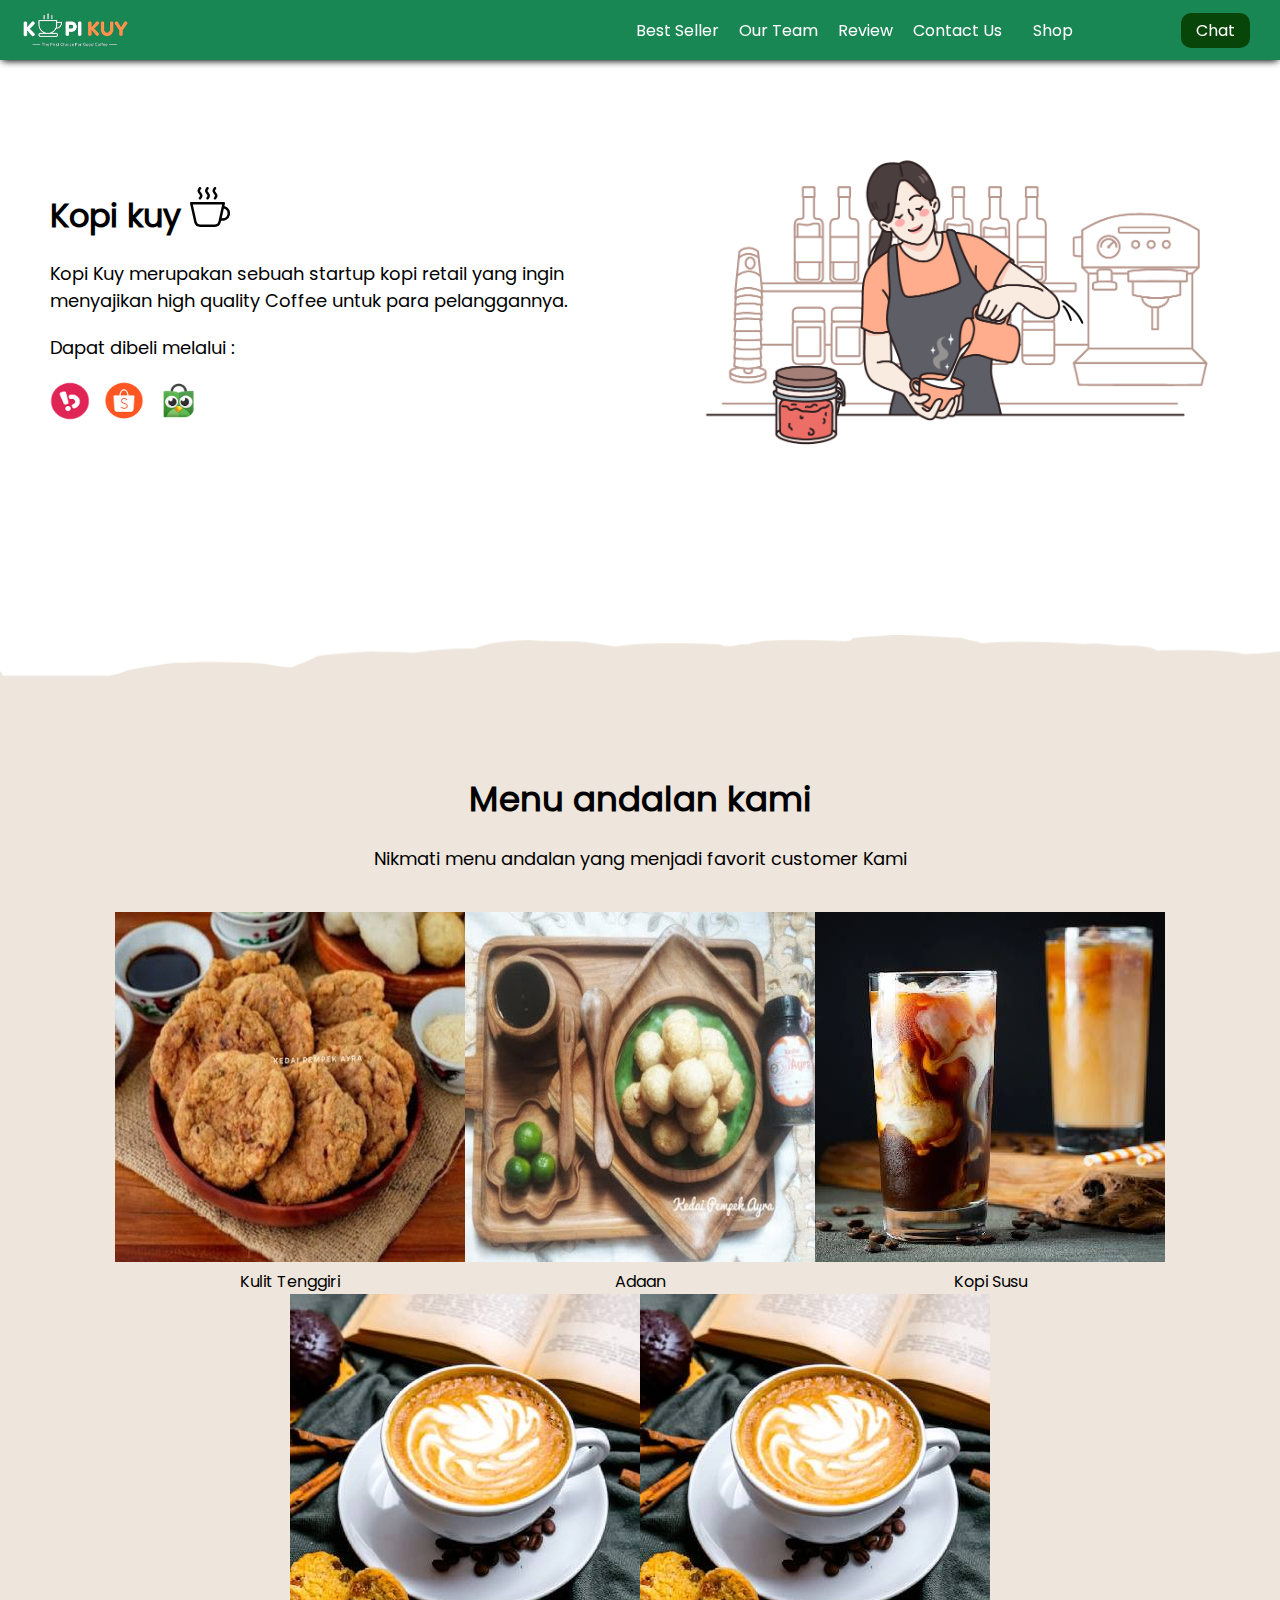
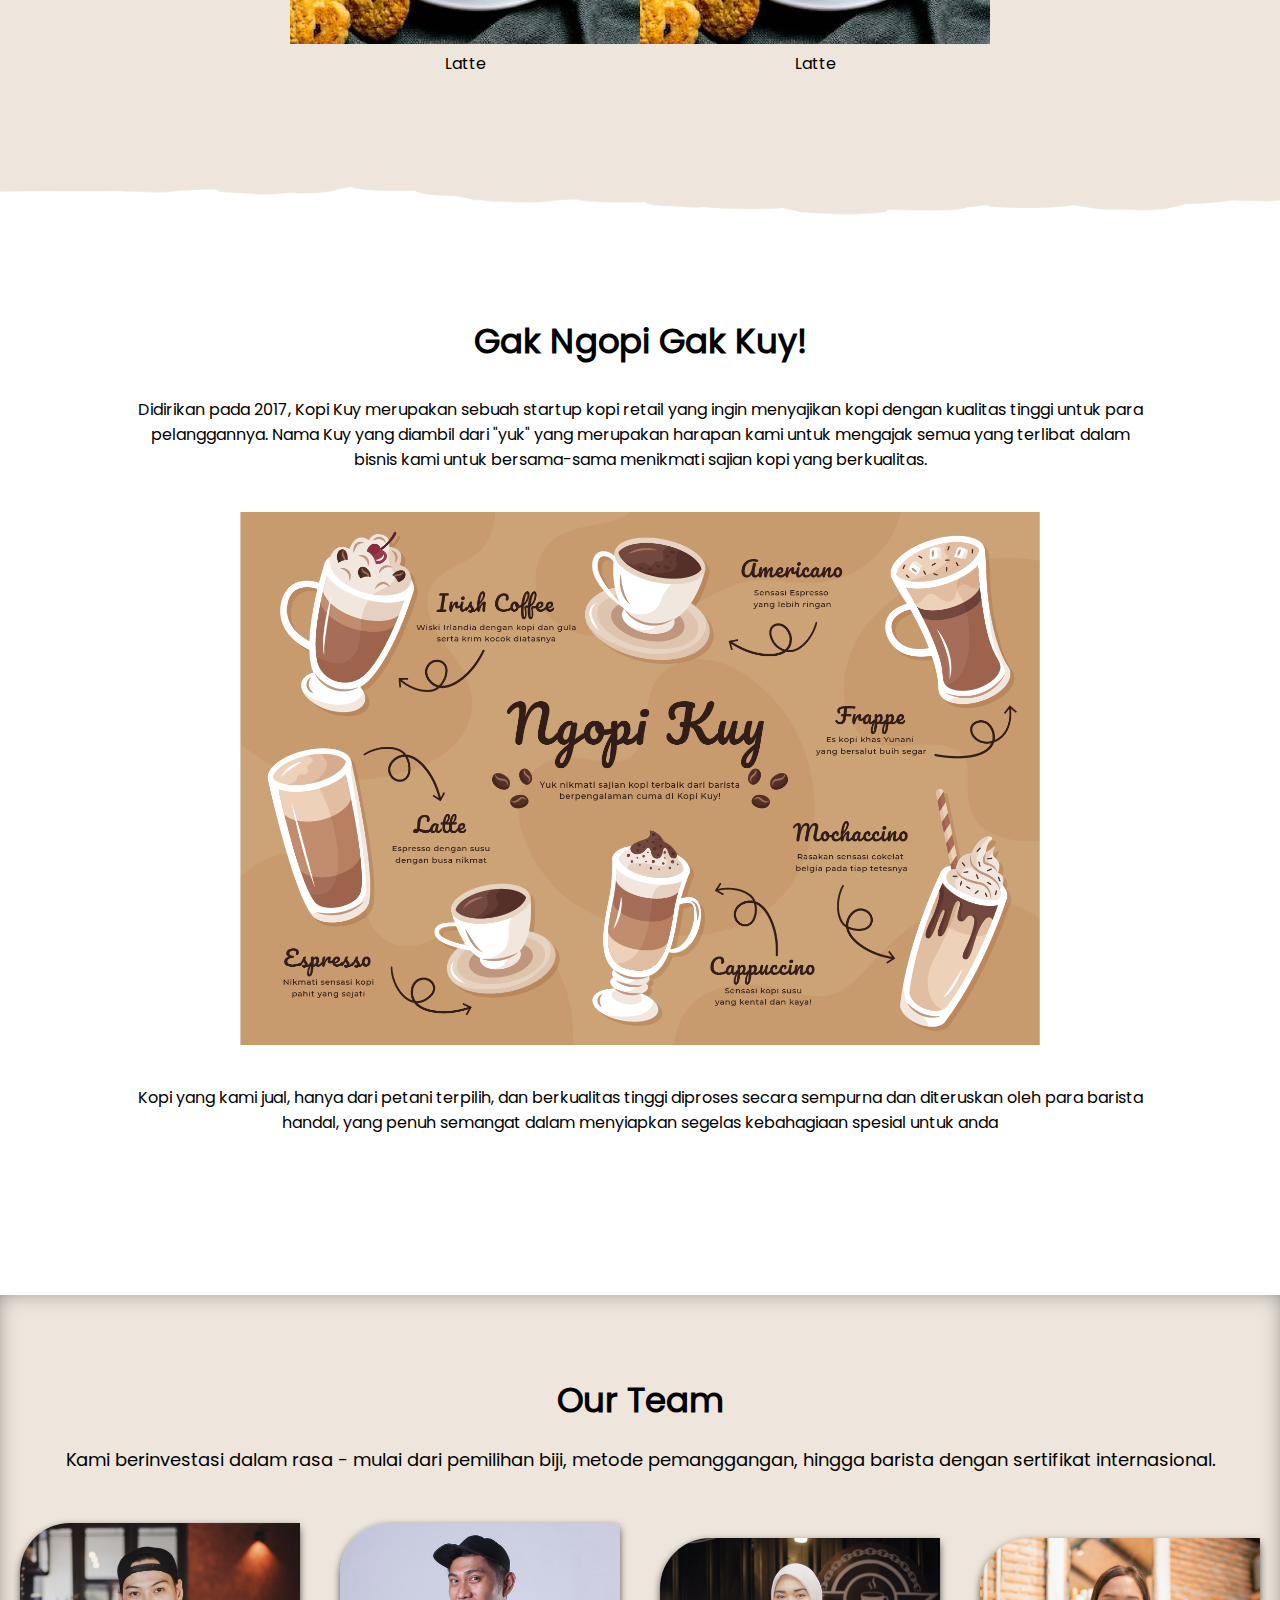
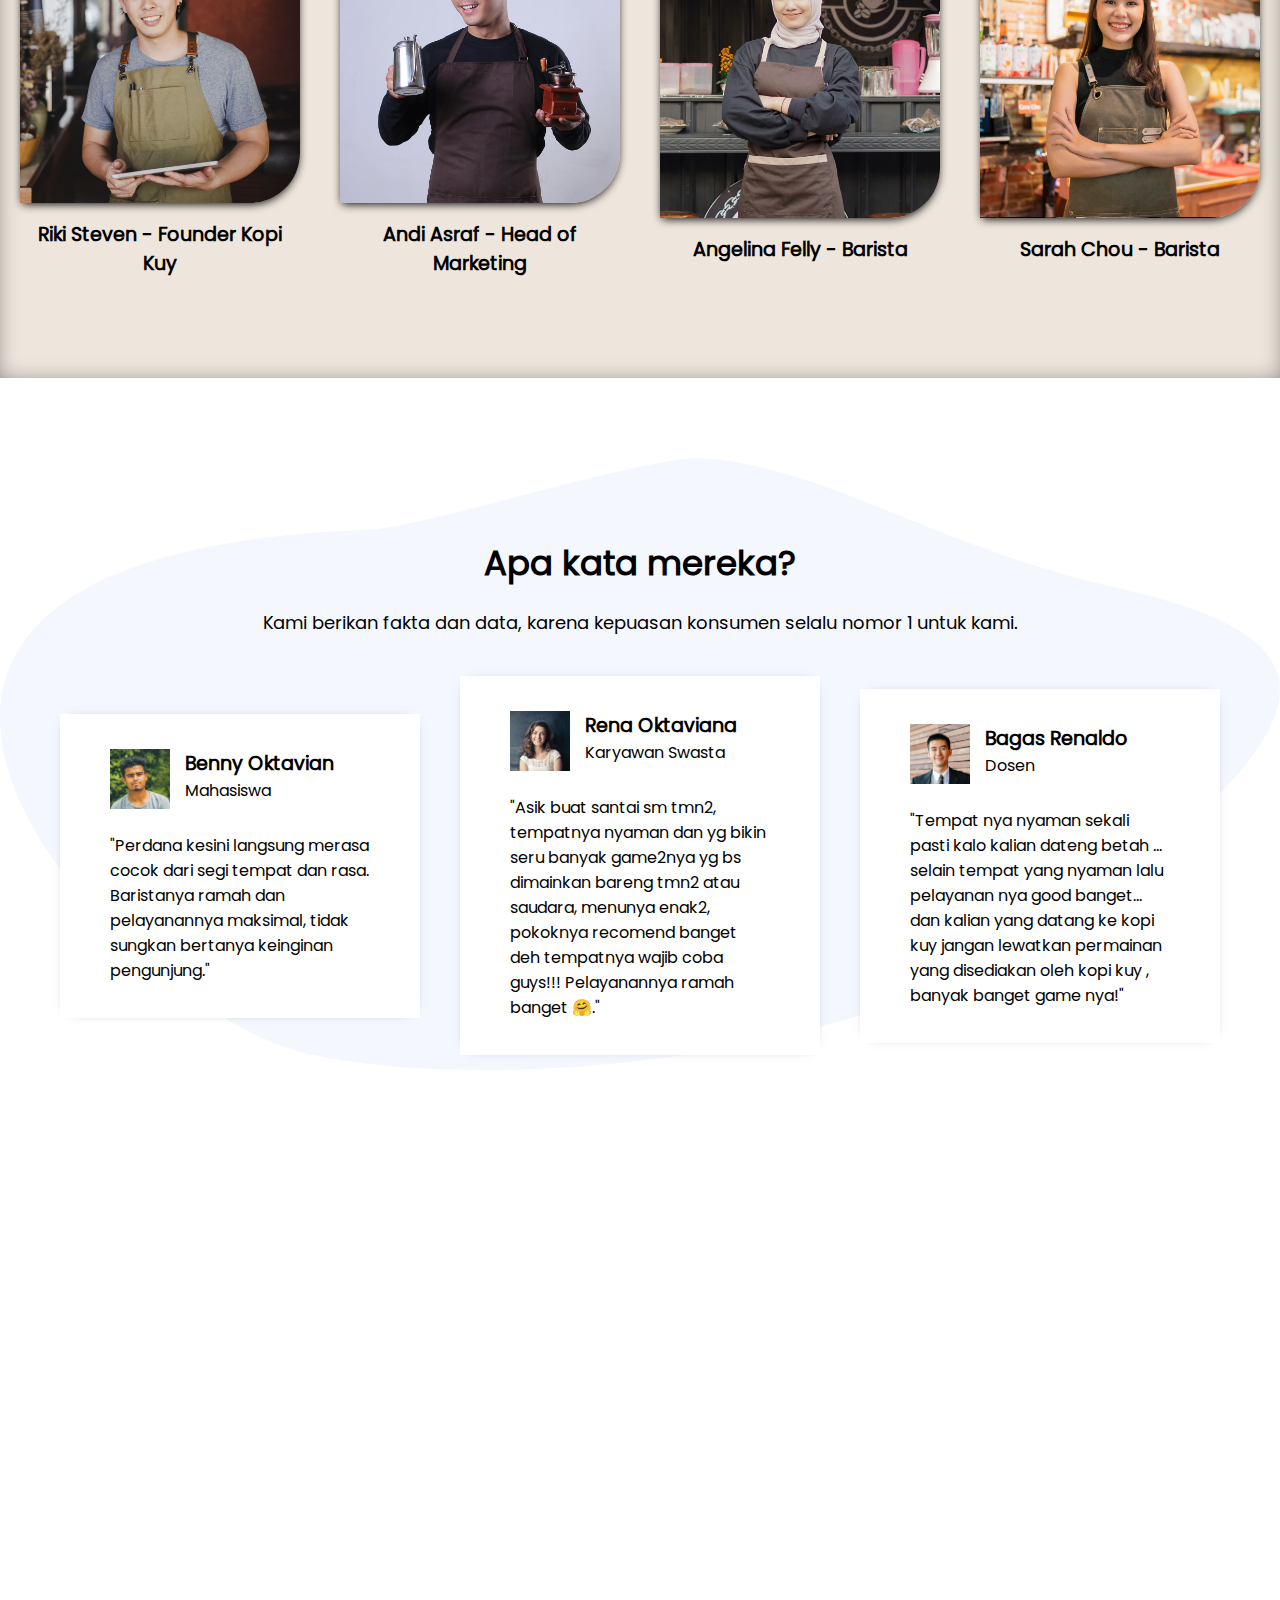
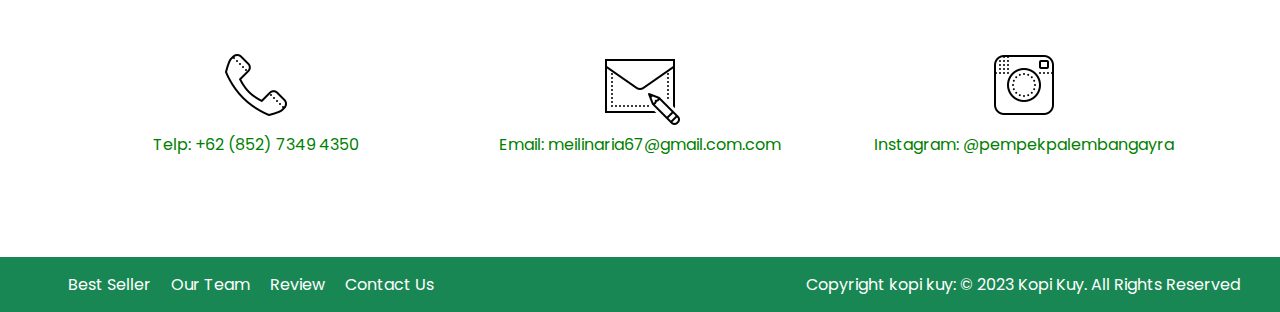
<file: index.html>
<!DOCTYPE html>
<html lang="id">

<head>
    <meta charset="UTF-8">
    <meta http-equiv="X-UA-Compatible" content="IE=edge">
    <meta name="viewport" content="width=device-width, initial-scale=1.0">
    <link rel="shortcut icon" href="images/favicon.ico" type="image/x-icon">
    <title>Kedai Pempek Ayra</title>
    <link rel="stylesheet" href="css/style.css">
</head>

<body>
    <nav>
        <img class="logo" src="images/logo/logo_kuy.png">
        <div class="navigasi">
            <a href="#best-seller">Best Seller</a>
            <a href="#our-team">Our Team</a>
            <a href="#review">Review</a>
            <a href="#contact-us">Contact Us</a>
        </div>
        <a class="shop" href="produk.html">Shop</a>
        <a class="chat" href="https://wa.me/6285273494350?text=Saya ingin bertanya" target="_blank">Chat</a>
    </nav>

    <!-- Tulis Kode HTML / <header> Setelah baris di bawah ini (baris 28) -->

 <header>
   <div class="kiri">
     <h1>Kopi kuy <img src="images/icon/icon_kopi.svg" alt="">
     </h1>
     <p>
       Kopi Kuy merupakan sebuah startup kopi retail yang ingin menyajikan
       high quality Coffee untuk para pelanggannya.
     </p>
     <p>
       Dapat dibeli melalui :
     </p>
     <div class="olshop">
       <img src="images/logo/logo_bukalapak.png" alt="">
       <img src="images/logo/logo_shopee.png" alt="">
       <img src="images/logo/logo_tokopedia.png" alt="">
     </div>
   </div>
   <div class="kanan">
     <img src="images/header/header1.png" alt="">
   </div>
 </header>

 <section class="best-seller" id="best-seller">
    <h2>
      Menu andalan kami
    </h2>
    <p>
      Nikmati menu andalan yang menjadi favorit customer Kami
    </p>
    <div class="product">
      <img src="images/produk/product_kulit.jpg" alt="">
      <p>Kulit Tenggiri</p>
    </div>
    <div class="product">
      <img src="images/produk/product_adaan.jpg" alt="">
      <p>Adaan</p>
    </div>
    <div class="product">
      <img src="images/produk/product_kopi_susu.jpg" alt="">
      <p>Kopi Susu</p>
    </div>
    <div class="product">
     <img src="images/produk/product_latte.jpg" alt="">
     <p>Latte</p>
   </div>
     <div class="product">
     <img src="images/produk/product_latte.jpg" alt="">
     <p>Latte</p>
   </div>
  </section>
 
 <section class="about-us" id="about-us">
   <h2>Gak Ngopi Gak Kuy!</h2>
   <p>Didirikan pada 2017, Kopi Kuy merupakan sebuah startup kopi retail 
    yang ingin menyajikan kopi dengan kualitas tinggi untuk para pelanggannya. 
    Nama Kuy yang diambil dari "yuk" yang merupakan harapan kami untuk mengajak semua 
    yang terlibat dalam bisnis kami untuk bersama-sama menikmati sajian kopi yang berkualitas.</p>
    <img src="images/about-us/aset_kopi_jumbo.png" alt="">
   <p>Kopi yang kami jual, hanya dari petani terpilih, dan berkualitas tinggi diproses
   secara sempurna dan diteruskan oleh para barista handal, yang penuh semangat
   dalam menyiapkan segelas kebahagiaan spesial untuk anda</p>
 </section>
 
 <section class="our-team" id="our-team">
   <h2>Our Team</h2>
   <p>Kami berinvestasi dalam rasa - mulai dari pemilihan biji, metode pemanggangan,
   hingga barista dengan sertifikat internasional.</p>
   <div class="team">
     <img src="images/team/team1.jpg" alt="">
     <h3>Riki Steven - Founder Kopi Kuy</h3>
     <p></p>
   </div>
   <div class="team">
     <img src="images/team/team2.jpg" alt="">
     <h3>Andi Asraf - Head of Marketing</h3>
     <p></p>
   </div>
   <div class="team">
     <img src="images/team/team3.jpg" alt="">
     <h3>Angelina Felly - Barista</h3>
     <p></p>
   </div>
   <div class="team">
     <img src="images/team/team4.jpg" alt="">
     <h3>Sarah Chou - Barista</h3>
     <p></p>
   </div>
 </section>
 
 <section class="review" id="review">
     <h2>Apa kata mereka?</h2>
     <p>Kami berikan fakta dan data, karena kepuasan konsumen selalu nomor 1 untuk kami.</p>
     <div class="testimoni">
         <img src="images/customer/customer1.jpg" alt="">
         <div class="profile">
             <h3>Benny Oktavian</h3>
             <p>Mahasiswa</p>
         </div>
         <p>"Perdana kesini langsung merasa cocok dari segi tempat dan rasa. 
            Baristanya ramah dan pelayanannya maksimal, tidak sungkan bertanya keinginan pengunjung."</p>
     </div>
     <div class="testimoni">
        <img src="images/customer/customer2.jpg" alt="">
        <div class="profile">
            <h3>Rena Oktaviana</h3>
            <p>Karyawan Swasta</p>
        </div>
        <p>"Asik buat santai sm tmn2, tempatnya nyaman dan yg bikin seru banyak game2nya 
            yg bs dimainkan bareng tmn2 atau saudara, menunya enak2, pokoknya recomend 
            banget deh tempatnya wajib coba guys!!! Pelayanannya ramah banget 🤗."</p>
    </div>
    <div class="testimoni">
        <img src="images/customer/customer3.jpg" alt="">
        <div class="profile">
            <h3>Bagas Renaldo</h3>
            <p>Dosen</p>
        </div>
        <p>"Tempat nya nyaman sekali pasti kalo kalian dateng betah ... 
            selain tempat yang nyaman lalu pelayanan nya good banget... 
            dan kalian yang datang ke kopi kuy jangan lewatkan permainan yang disediakan 
            oleh kopi kuy , banyak banget game nya!"</p>
    </div>
 </section>

 <section class="contact-us" id="contact-us">
    <iframe src="https://www.google.com/maps/embed?pb=!1m18!1m12!1m3!1d3979.967231035399!2d103.25486147497533!3d-4.0271016959466355!2m3!1f0!2f0!3f0!3m2!1i1024!2i768!4f13.1!3m3!1m2!1s0x2e376b1c5f672589%3A0xcbfcd3058682e7fd!2sAYRA%20FASHION!5e0!3m2!1sid!2sid!4v1691396720902!5m2!1sid!2sid"
        width="600" height="450" style="border:0;" allowfullscreen="" loading="lazy" referrerpolicy="no-referrer-when-downgrade"></iframe>
        <div class="kontak">
            <img src="images/icon/icon_phone.png" alt="">
            <p>Telp: +62 (852) 7349 4350</p>
        </div>
        <div class="kontak">
            <img src="images/icon/icon_mail.png" alt="">
            <p>Email: meilinaria67@gmail.com.com</p>
        </div>
        <div class="kontak">
            <img src="images/icon/icon_instagram.png" alt="">
            <p>Instagram: @pempekpalembangayra</p>
        </div>
 </section>
 <footer>
     <div class="navigasi">
         <a href="#">Best Seller</a>
         <a href="#">Our Team</a>
         <a href="#">Review</a>
         <a href="#">Contact Us</a>
     </div>
     <p>Copyright kopi kuy: © 2023 Kopi Kuy. All Rights Reserved</p>
 </footer>
 
    <!--
        Kode HTML tidak boleh lewat dari batas ini
        Pastikan setiap section di tutup
        misalnya kode <section class="best-seller"> harus ada
        di bawah kode </header> (perhatikan ada garis miringnya
        dan setiap section harus setelah kode </section>
        jangan menulis <section> di dalam <section>
    -->
</body>

</html>
</file>
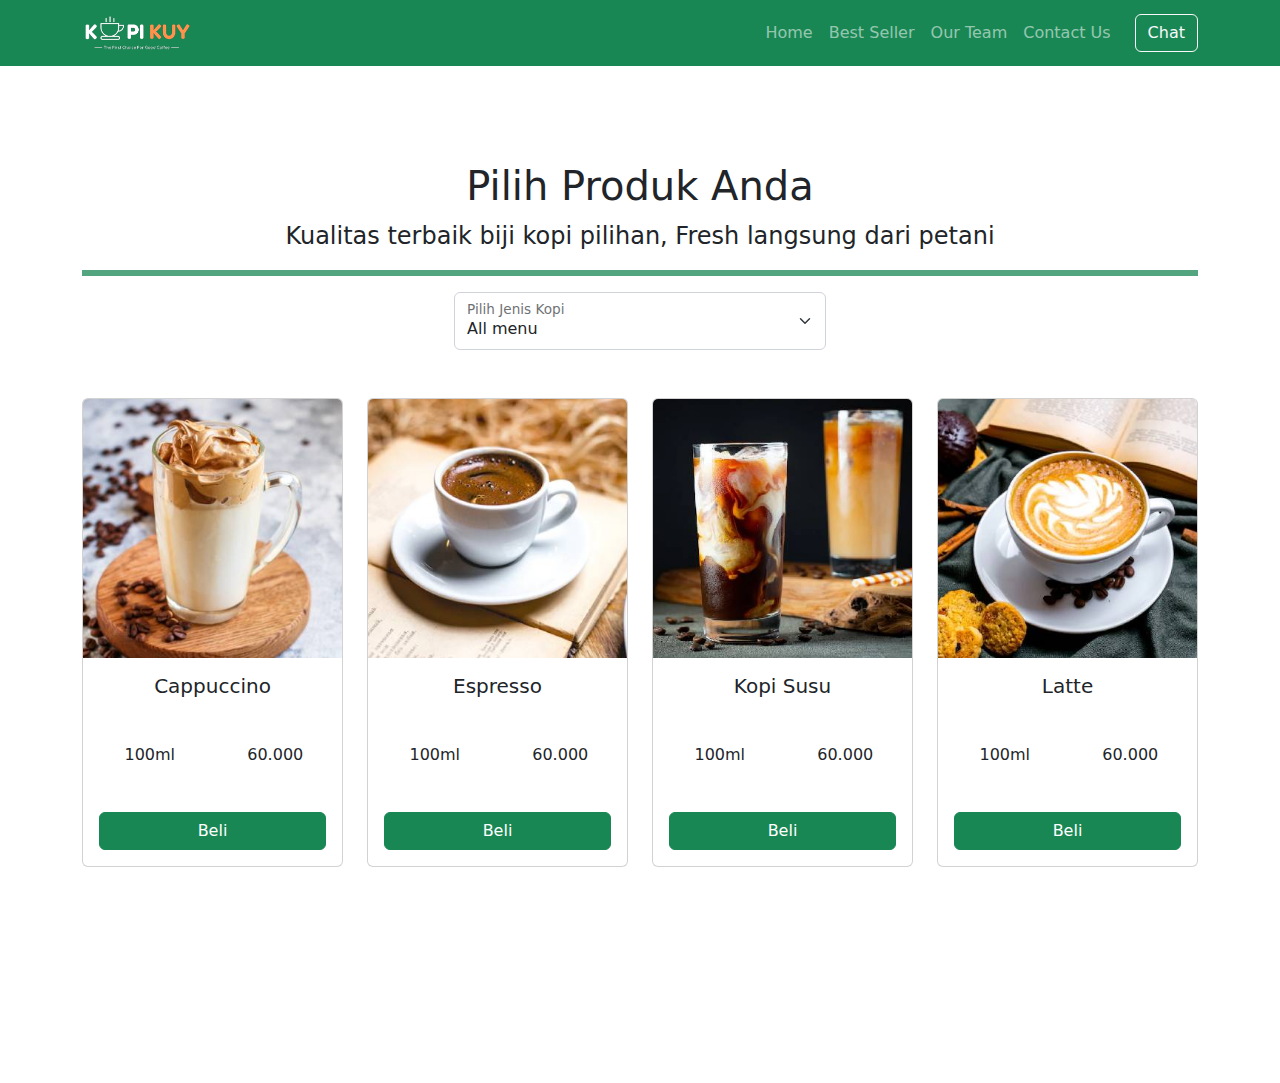
<file: produk.html>
<!DOCTYPE html>
<html lang="id">

<head>
    <meta charset="UTF-8">
    <meta http-equiv="X-UA-Compatible" content="IE=edge">
    <meta name="viewport" content="width=device-width, initial-scale=1.0">
    <link rel="shortcut icon" href="images/favicon/favicon.ico" type="image/x-icon">
    <title>Produk</title>
    <link rel="shortcut icon" href="images/favicon.ico" type="image/x-icon">
    <link rel="stylesheet" href="vendor/bootstrap/bootstrap.min.css">
    <link rel="stylesheet" href="vendor/bootstrap/bootstrap-icons.css">
    <script src="vendor/bootstrap/bootstrap.bundle.min.js"></script>
    <script src="js/jquery-3.6.3.min.js"></script>
    
</head>

<body>
    <!-- Tulis Kode Bootstrap Di Bawah Sini -->

<nav class="navbar navbar-dark bg-success navbar-expand-lg bisadicopy">
        <div class="container">
            <a class="navbar-brand" href="#">
                <img src="images/logo/logo_kuy.png" height="40" alt="image">
            </a>
            <button class="navbar-toggler" type="button" data-bs-toggle="collapse" data-bs-target="#navbarNav11"
                aria-controls="navbarNav11" aria-expanded="false" aria-label="Toggle navigation">
                <span class="navbar-toggler-icon"></span>
            </button>
            <div class="collapse navbar-collapse" id="navbarNav11">
                <ul class="navbar-nav ms-auto">
                    <li class="nav-item active">
                        <a class="nav-link" href="index.html">Home</a>
                    </li>
                    <li class="nav-item">
                        <a class="nav-link" href="index.html#best-seller">Best Seller</a>
                    </li>
                    <li class="nav-item">
                        <a class="nav-link" href="index.html#our-team">Our Team</a>
                    </li>
                    <li class="nav-item">
                        <a class="nav-link" href="index.html#contact-us">Contact Us</a>
                    </li>

                </ul>
                <a class="btn btn-outline-light ms-md-3" href="https://wa.me/6281290465033">Chat</a>
            </div>
        </div>
    </nav>
    <section class="riki-block produk text-center my-5 py-5">
      <div class="container">
        <h1>Pilih Produk Anda</h1>
        <p class="fs-4">Kualitas terbaik biji kopi pilihan, Fresh langsung dari petani</p>
        <hr class="border border-success border-3 opacity-75">
    
        <!-- Ini Untuk Select -->
        
        <div class="form-floating col-md-4 mx-auto">
          <select class="form-select" id="select_kopi">
            <option selected disabled>All menu</option>
            <option value="arabica">Arabica</option>
            <option value="robusta">Robusta</option>
            <option value="nonkopi">Non Kopi</option>
          </select>
          <label for="select_kopi">Pilih Jenis Kopi</label>
        </div>
    
        <div id="baris_produk" class="row row-cols-1 row-cols-sm-2 row-cols-md-3 row-cols-lg-4 text-center mt-5">
          <div class="col mb-4">
            <div class="card">
              <img src="images/produk/product_capuchino.jpg" class="card-img-top" alt="...">
              <div class="card-body">
                <h5 class="card-title">Cappuccino</h5>
                <div class="row hargasize my-4">
                  <div class="col">
                    100ml
                  </div>
                  <div class="col">
                    60.000
                  </div>
                </div>
                <a href="#" class="btn btn-success w-100">Beli</a>
              </div>
            </div>
          </div>
    
          <div class="col mb-4">
            <div class="card">
              <img src="images/produk/product_espresso.jpg" class="card-img-top" alt="...">
              <div class="card-body">
                <h5 class="card-title">Espresso</h5>
                <div class="row hargasize my-4">
                  <div class="col">
                    100ml
                  </div>
                  <div class="col">
                    60.000
                  </div>
                </div>
                <a href="#" class="btn btn-success w-100">Beli</a>
              </div>
            </div>
          </div>
          <div class="col mb-4">
            <div class="card">
              <img src="images/produk/product_kopi_susu.jpg" class="card-img-top" alt="...">
              <div class="card-body">
                <h5 class="card-title">Kopi Susu</h5>
                <div class="row hargasize my-4">
                  <div class="col">
                    100ml
                  </div>
                  <div class="col">
                    60.000
                  </div>
                </div>
                <a href="#" class="btn btn-success w-100">Beli</a>
              </div>
            </div>
          </div>
          <div class="col mb-4">
            <div class="card">
              <img src="images/produk/product_latte.jpg" class="card-img-top" alt="...">
              <div class="card-body">
                <h5 class="card-title">Latte</h5>
                <div class="row hargasize my-4">
                  <div class="col">
                    100ml
                  </div>
                  <div class="col">
                    60.000
                  </div>
                </div>
                <a href="#" class="btn btn-success w-100">Beli</a>
              </div>
            </div>
          </div>
        </div>
      </div>
    </section>
    <footer class="riki-block footer-small py-4 bg-cokelat">
      <div class="container">
        <div class="row align-items-center">
          <div class="col-12 col-md-8">
            <ul class="nav justify-content-center justify-content-md-start">
              <li class="nav-item active">
                <a class="nav-link" href="index.html">Home</a>
              </li>
              <li class="nav-item">
                <a class="nav-link" href="index.html#best-seller">Best Seller</a>
              </li>
              <li class="nav-item">
                <a class="nav-link" href="index.html#our-team">Our Team</a>
              </li>
              <li class="nav-item">
                <a class="nav-link" href="index.html#contact-us">Contact Us</a>
              </li>
            </ul>
          </div>
    
          <div class="col-12 col-md-4 mt-4 mt-md-0 text-center text-md-right">
            © 2023 Kopi Kuy &amp; Team . All Rights Reserved
          </div>
        </div>
      </div>
    </footer>

    <!-- Batas Akhir penulisan kode Bootstrap -->
    <script>
        /* Tulis Javascript Di bawah Sini */
      
      var sumber = "https://rikikurnia.com/prakerja/api/kopi"
      var sumber2 = "data.json"
      
      select_kopi.onchange = function() {
        var dipilih = select_kopi.value
        console.log(dipilih)
      
        ambilData(dipilih)
      }
      
      function ambilData(dipilih) {
        
        var template = ""
        $.getJSON(sumber2).then(function(data) {
          var data_kopi = data[dipilih]
          console.log(data_kopi)
        
          data_kopi.forEach(item => {
            template += `<div class="col mb-4">
                                <div class="card">
                                    <img src="${item.foto}" class="card-img-top" alt="...">
                                    <div class="card-body">
                                        <h5 class="card-title">${item.nama}</h5>
                                        <div class="row hargasize my-4">
                                            <div class="col">
                                                ${item.size}
                                            </div>
                                            <div class="col fw-bold text-primary">
                                                ${item.harga}
                                            </div>
                                        </div>
                                        <a href="${item.link}" class="btn btn-success w-100"><i class="bi bi-cart4"></i> Beli</a>
                                    </div>
                                </div>
                            </div>`
          })
        
          baris_produk.innerHTML = template
        })
      
      }

        /* Batas Akhir penulisan kode Javascript */
    </script>
</body>

</html>
</file>
<file: css/style.css>
/* Kode * di bawah ini untuk mereset tampilan setiap web browser supaya seragam */

* {
   box-sizing: border-box;
   margin: 0;
   padding: 0;
}

html {
   /* scroll-behavior: smooth agar scroll ketika klik pada navigasi menjadi halus */
   scroll-behavior: smooth;
}

/* 
Kode di bawah ini untuk mengatur nav sampai footer agar memiliki tampilan flexibel
selengkapnya akan di bahas di hari ke 3
*/

nav,
header,
section,
footer {
   /* 
      display: flex memiliki pengaturan yang dapat mengatur agar elemen
      di dalamnya memiliki ukuran yang fleksibel
      digunakan saat ada elemen yang isinya lebih dari satu kolom
   */
   display: flex;
   /* 
      align-items: center mengatur elemen di dalamnya rata tengah vertikal
   */
   align-items: center;

   /* 
      justify-content: center mengatur elemen di dalamnya rata tengah horizontal
   */
   justify-content: center;

   /* 
      flex-wrap: wrap mengatur agar jika lebar elemen berlebih, maka elemen
      akan otomatis diletakan di baris baru (tidak dipaksakan di satu baris)
   */
   flex-wrap: wrap;
}



/* 
Kode @font-face untuk menginstall font ke dalam Website 
src adalah untuk lokasi fontnya, font dapat di cari di website https://fonts.google.com/
dengan memberi nama family, maka kita mendaftarkan font tersebut ke dalam website
*/

@font-face {
   src: url(../fonts/poppins.woff2);
   font-family: 'Poppins';
}

body {
   /* 
   mendaftarkan semua teks pada body menjadi family Poppins 
   kenapa pada body? karena elemen body membungkus semua elemen dari nav section sampai footer
   */
   font-family: 'Poppins';
}

/*
Misalnya ada font dari google yang bernama Irish Grover yang berada di:
https://fonts.gstatic.com/s/irishgrover/v23/buExpoi6YtLz2QW7LA4flVgv__RP.woff2

maka bisa coba copy kode berikut untuk menginstall font tadi:

@font-face {
  font-family: 'Irish Grover';
  font-style: normal;
  font-weight: 400;
  src: url(https://fonts.gstatic.com/s/irishgrover/v23/buExpoi6YtLz2QW7LA4flVgv__RP.woff2) format('woff2');
}

Jika kode di atas sudah di copy
Nanti pada element yang ingin menggunakan font Irish Grover Tadi, tinggal diganti font-familynya
misal mau mengganti h1 dan h2 maka kodenya sebagai berikut:

h1,h2 {
   font-family: 'Irish Grover';
}

*/


a {
   /* menghilangkan garis bawah pada link */
   text-decoration: none;

   /* 
   color: adalah untuk mengganti warna tulisan.
   color:unset digunakan pada a untuk menghilangkan warna bawaan pada link (biasanya warna biru) 
   */
   color: unset;
}

h2 {
   /* mengatur ukuran huruf ke 34 pixel */
   font-size: 34px;
}

h3 {
   /* mengatur ukuran huruf ke 1.2rem */
   font-size: 1.2rem;
}

h1,
h2,
h3 {
   /* mengatur tebal huruf bisa bold, normal*/
   font-weight: bold;
}

img {
   /* 
      kode max-width artinya lebar maksimal
      mengatur agar semua elemen img memiliki lebar maksimal 100% agar
      besar gambar tidak melebihi layar ataupun elemen pembungkus
   */
   max-width: 100%;
}

/* Navigasi */

nav {
   /* 
   background-color mengatur warna latar belakang 
   untuk pengguna hp, pergantian warna tidak bisa seperti vs code
   hanya dapat menggunakan warna bahasa inggris seperti: red, green, brown, purple dsb
   untuk pengguna vscode silahkan arahkan mouse ke kotak warna di bawah
   untuk mengganti warna sesuai keinginan
   */
   background-color: #198754;

   /* box-shadow membuat efek bayangan */
   box-shadow: 0 3px 7px -2px #000;

   /* width mengatur lebar elemen. 100% agar lebarnya full dari kiri sampai kanan layar */
   width: 100%;

   /* 
   padding digunakan untuk memberi jarak ke dalam. 
   efeknya bila digunakan pada elemen yang memiliki warna latar akan membuat elemen tersebut 'gemuk'
   padding-top artinya jarak ke atas, nilai padding dapat berupa
   padding-top, padding-bottom, padding-left, padding-right
   */
   padding-top: 10px;
   padding-bottom: 10px;

   /* 
   position mengatur posisi elemen, position:fixed supaya elemen nav akan ikut menempel di atas layar
   saat kita scroll ke bawah. Jika ingin navigasi gak nempel, bisa menggunakan position:static;
   */
   position: fixed;

   /* Nilai z-index semakin besar, maka elemen akan semakin di depan */
   z-index: 500;
}

img.logo {
   /* height mengatur tinggi elemen */
   height: 40px;
   /* penjelasan margin mirip dengan padding, fungsinya untuk memberi jarak pada elemen */
   margin-left: 20px;
}

div.navigasi {
   margin-left: auto;
   margin-right: 15px;
}

nav a {
   color: #fff;
   padding-left: 8px;
   padding-right: 8px;
}

a.shop {
   margin-right: 100px;
}

a.chat {
   margin-right: 30px;
   background-color: rgb(8, 69, 8);
   color: #fff;
   padding-top: 5px;
   padding-right: 15px;
   padding-bottom: 5px;
   padding-left: 15px;
   border-radius: 10px;
}


/* 
   PERHATIKAN bahwa dalam mengatur elemen, nama elemen langsung ditulis
   sedangkan untuk mengatur class, dibutuhkan tanda titik (.) terlebih dulu
   img {} berarti seluruh elemen dengan tag img (<img src="....">), 
   sedangkan .img artinya hanya elemen dengan class img (<img class="img" src="...">) 
*/


/* HEADER */


header,
section {
   /*
    padding mengatur jarak ke dalam
    pada padding dan margin ditambahkan top / right / bottom / top 
    untuk mengatur jarak masing-masing 
   */
   padding-top: 80px;
   padding-bottom: 80px;

   /* margin mengatur jarak ke luar */
   margin-bottom: 80px;
}

/* penulisan CSS dapat digabung dengan beberapa elemen */
header div.kiri,
header div.kanan {
   /* width mengatur lebar elemen. 50% artinya setengah ukuran elemen pembungkus */
   width: 50%;
   padding: 50px;
}

header h1 {
   margin-bottom: 20px;
}

header p {
   /* font-size digunakan untuk mengatur ukuran huruf */
   font-size: 18px;
   margin-bottom: 20px;
}

div.olshop img {
   width: 40px;
   /* aspect-ratio:1 agar tinggi menyesuaikan width */
   aspect-ratio: 1;
   margin-right: 10px;
}

/* Best Seller */

section.best-seller {
   position: relative;

   /* background-color mengatur warna latar belakang elemen */
   background-color: #EEE6DC;

   /* text-align mengatur rata tulisan, bisa bernilai: left, right, center, justify */
   text-align: center;
}

/* 
terkait position, after, dan before memerlukan pemahaman mendalam
terkait layout pada CSS untuk dapat memahami secara penuh 
*/

section.best-seller::before,
section.best-seller::after {
   position: absolute;
   content: "";
   width: 100%;
   height: 76px;

   /* background-image untuk menambahkan gambar sebagai background */
   background-image: url(../images/background/garis-atas.png);

   /*background-size agar gambar latar menyesuaikan tinggi / lebar elemen */
   background-size: cover;

   top: -60px;
   left: 0;
}

section.best-seller::after {
   height: 60px;
   background-image: url(../images/background/garis-bawah.png);
   top: unset;
   bottom: -60px;
}

section.best-seller h2 {
   margin-bottom: 20px;
   width: 100%;
}

/* 
Penulisan section.best-seller > p berarti mengatur elemen p yang langsung
di bungkus oleh elemen <section class="best-seller">
aturan ini tidak berlaku untuk elemen <p> yang ada di dalam <div class="produk">
*/

section.best-seller>p {
   font-size: 18px;
   margin-bottom: 40px;
   width: 100%;
}

div.produk {
   /* 
      Penulisan padding dan margin seperti padding:20px ini penulisan singkat 
      yang berarti top, right, bottom, left nilainya sama, yaitu 20px 
   */
   padding: 20px;
   width: 25%;
}

div.produk img {
   /* transition membuat animasi transisi dari perubahan style, 0.3s berarti 0.3 detik */
   transition: all 0.3s ease;

   /* border-radius  Membuat sudut membulat */
   border-radius: 15px;

   /* box-shadow membuat efek bayangan */
   box-shadow: 0 3px 10px -2px #000;
}

/*

kode div.produk img:hover akan dijalankan saat mouse ada di atas elemen <img> yang ada
di dalam <div class="produk"> 
karena ada efek transition pada div.produk img 
maka akan menghasilkan efek animasi yang smooth

*/
div.produk img:hover {

   /* membuat transformasi, bisa berupa scale(1.05), rotate(180deg), translateY(-50px), dsb */
   transform: scale(0.9);
   border-radius: 50%;
}

div.produk p {
   margin-top: 15px;
   font-weight: bold;
}



/* About US */

section.about-us {
   /* max-width: 80%; mengatur lebar maksimal elemen tidak boleh melebihi 80% layar */
   max-width: 80%;

   /* margin-left dan margin-right auto akan membuat posisi elemen berada di tengah */
   margin-left: auto;
   margin-right: auto;
   text-align: center;
}

section.about-us h2 {
   margin-bottom: 30px;
   width: 100%;
}

section.about-us img {
   /* 
      Penulisan width: 800px dan max-width: 100% mengatur agar
      elemen memiliki lebar 800px namun tidak boleh melebihi 100% ukuran layar
   */
   width: 800px;
   max-width: 100%;
   margin: auto;
}

/*
section.about-us p:nth-child(2) berarti mengatur elemen ke 2 dengan jenis <p>
yang ada di dalam <section class="about-us">
*/

section.about-us p:nth-child(2) {
   margin-bottom: 40px;
}

section.about-us p:nth-child(4) {
   margin-top: 40px;
}


/* OUR TEAM */

section.our-team {
   background-color: #EEE6DC;
   box-shadow: inset 0px 0px 23px -6px #707070;
   text-align: center;
}

section.our-team h2 {
   margin-bottom: 20px;
   width: 100%;
}

section.our-team>p {
   margin-bottom: 30px;
   font-size: 18px;
   width: 800px;
   max-width: 90%;
   margin-left: auto;
   margin-right: auto;
   width: 100%;
}

div.team {
   width: 25%;
   padding: 20px;
}

div.team img {
   width: 100%;
   aspect-ratio: 1/1;
   object-fit: cover;
   box-shadow: 0 3px 10px -2px #000;
   border-radius: 50px 0px 50px 0px;
   margin-bottom: 10px;
}


/* REVIEW */

section.review {
   background-image: url(../images/background/bg-review.svg);
   /* 
      background-size: contain;
      membuat gambar latar belakang tidak terpotong
   */
   background-size: contain;

   /* 
      background-repeat: no-repeat;
      membuat gambar latar belakang tidak diulang (duplikat)
   */
   background-repeat: no-repeat;
   padding-left: 40px;
   padding-right: 40px;
   justify-content: space-around;
   /* align-items: stretch; membuat tinggi elemen di dalam .review .baris seragam */
   text-align: center;
}

section.review h2 {
   margin-bottom: 20px;
   width: 100%;
}

section.review>p {
   margin-bottom: 40px;
   font-size: 18px;
   width: 100%;
}

div.testimoni {
   width: 30%;
   display: flex;
   flex-wrap: wrap;
   padding: 35px 50px;
   box-shadow: 0px 0px 12px -10px #000;
   background-color: #fff;
}

div.testimoni img {
   width: 60px;
   height: 60px;
   margin-right: 15px;
   object-fit: cover;
}

div.profile {
   text-align: left;
   display: block;
   margin-bottom: 30px;
   width: calc(100% - 75px);
}

div.profile p {
   width: 100%;
   text-align: left;
}

div.testimoni>p {
   width: 100%;
   text-align: left;
}


/* CONTACT US */
section.contact-us {
   margin-bottom: 20px;
}

section.contact-us iframe {
   width: 100%;
   height: 300px;
   border: 0;
}

div.kontak {
   width: 30%;
   /* color mengatur warna tulisan */
   color: green;
   text-align: center;
   margin-top: 50px;
}


/* FOOTER */

footer {
   background-color: #198754;
   padding-top: 15px;
   padding-bottom: 15px;
   color: #fff;
   padding-right: 40px;
   padding-left: 40px;
}

footer div.navigasi {
   margin-left: 20px;
   margin-right: auto;
}

footer div.navigasi a {
   padding: 8px;
}

/* UNTUK kode RESPONSIF hari ke 3 tulis DI BAWAH sini */

@media(max-width:600px) {

  div.navigasi {
    display: none;
  }

  a.shop {
    margin-right: 20px;
    margin-left: auto;
  }

  header div.kiri,
  header div.kanan {
    width: 100%;
    padding: 30px;
    text-align: center;
  }

  div.team,
  div.produk,
  div.kontak {
    width: 50%;
  }

  div.testimoni {
    width: 100%;
    margin-bottom: 40px;
  }

}

/* Kode CSS Selesai di sini */
</file>
